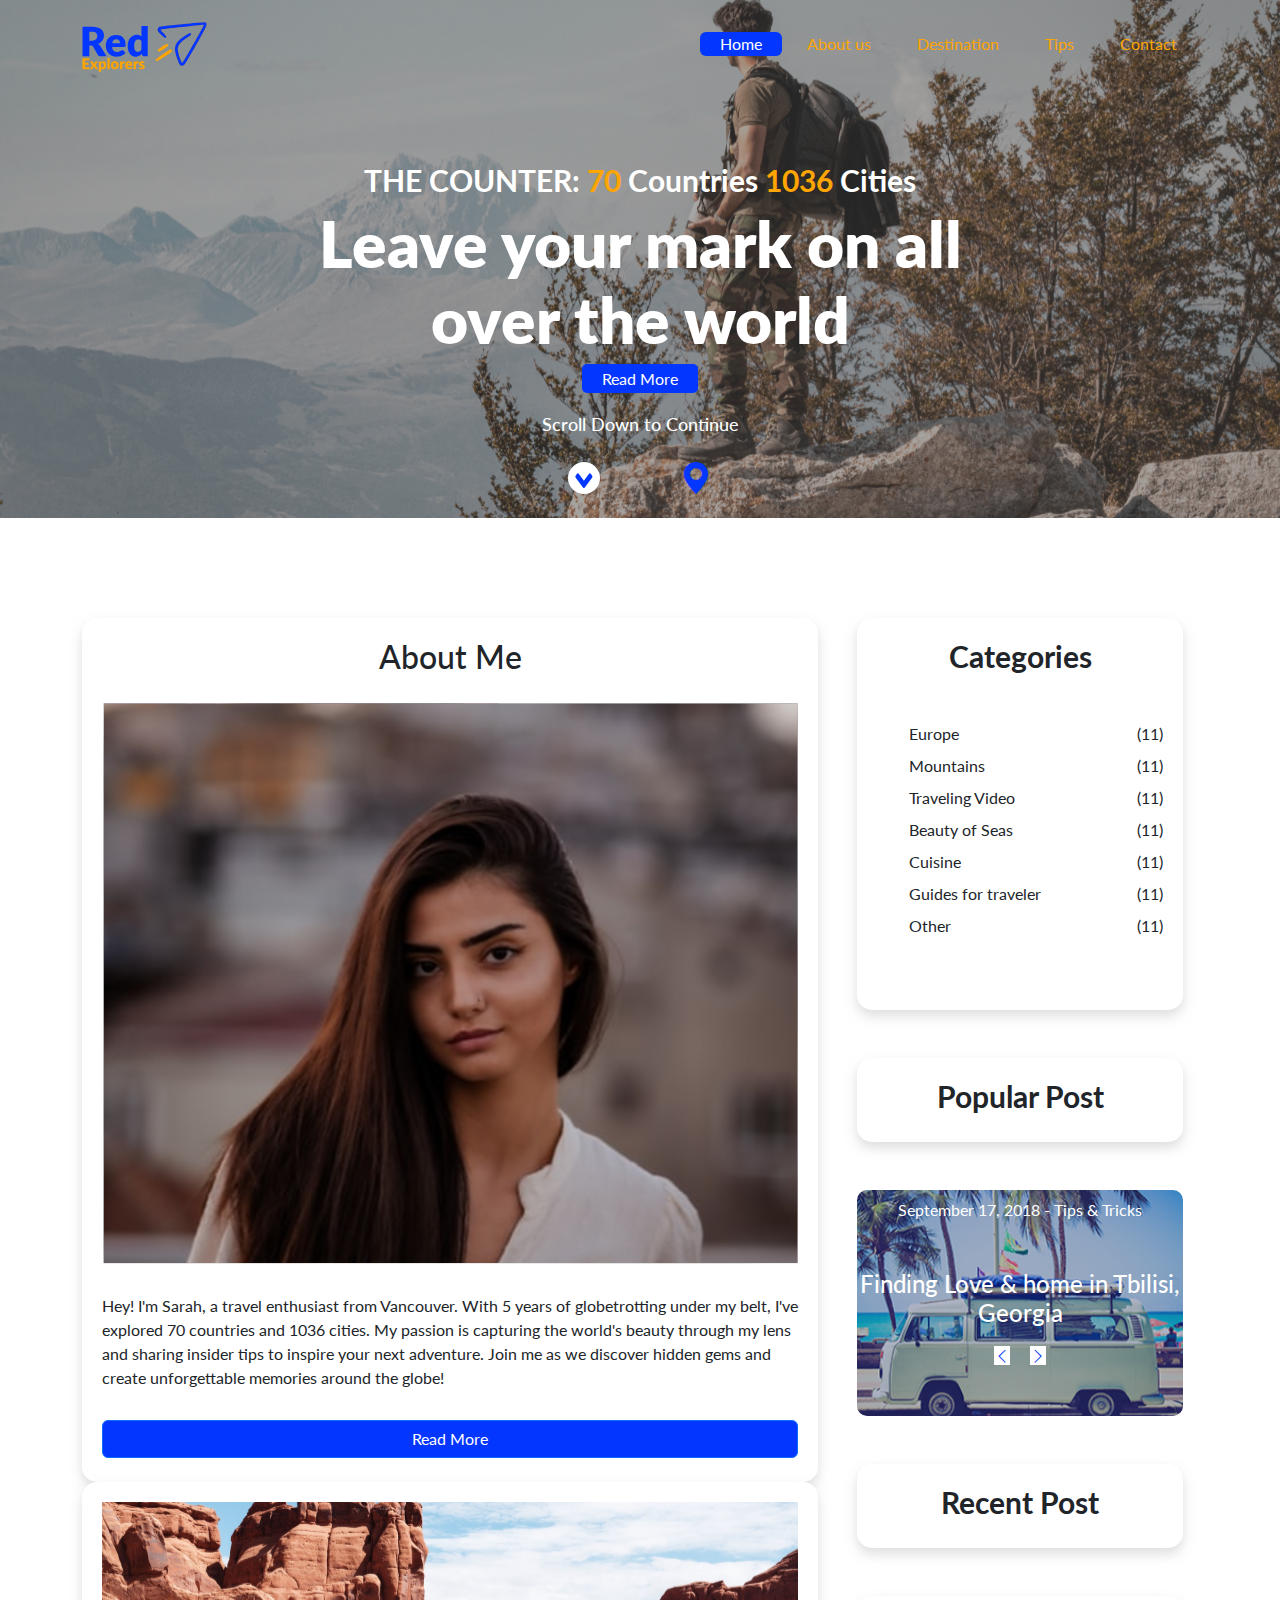
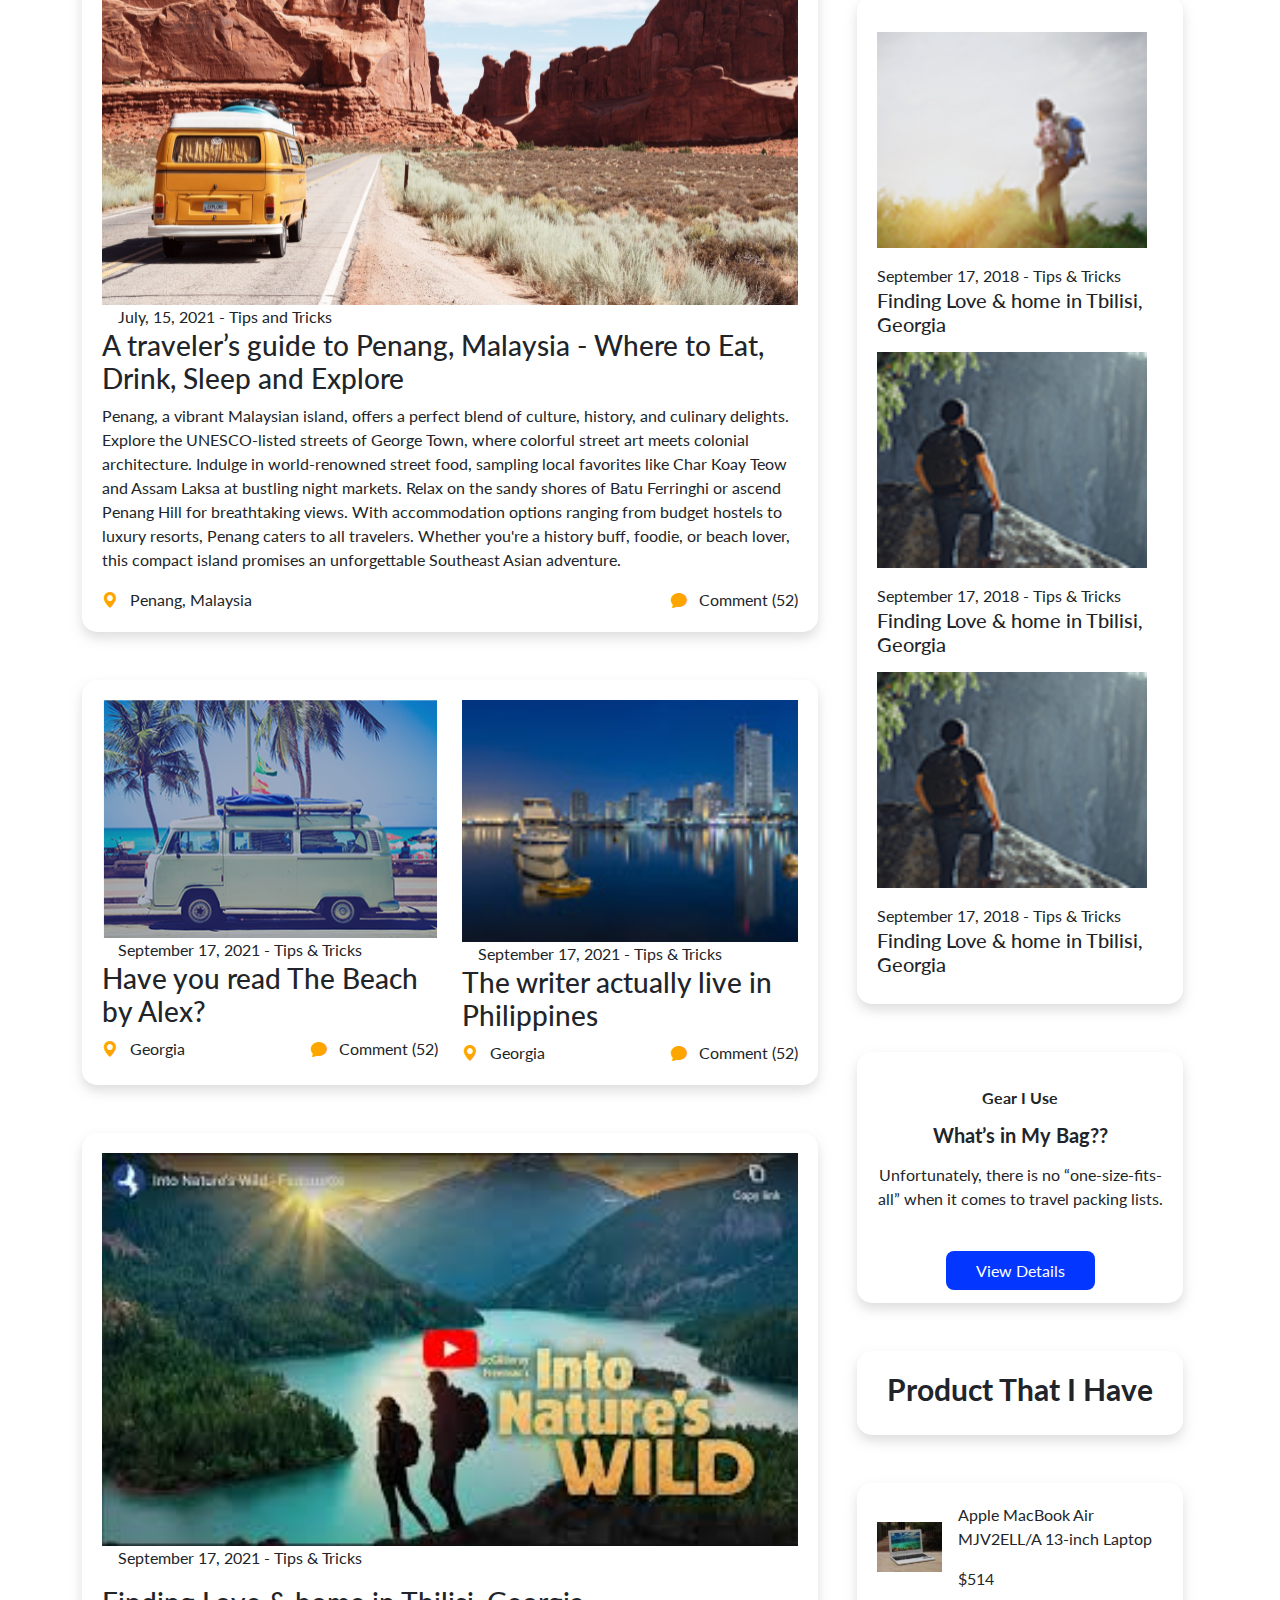
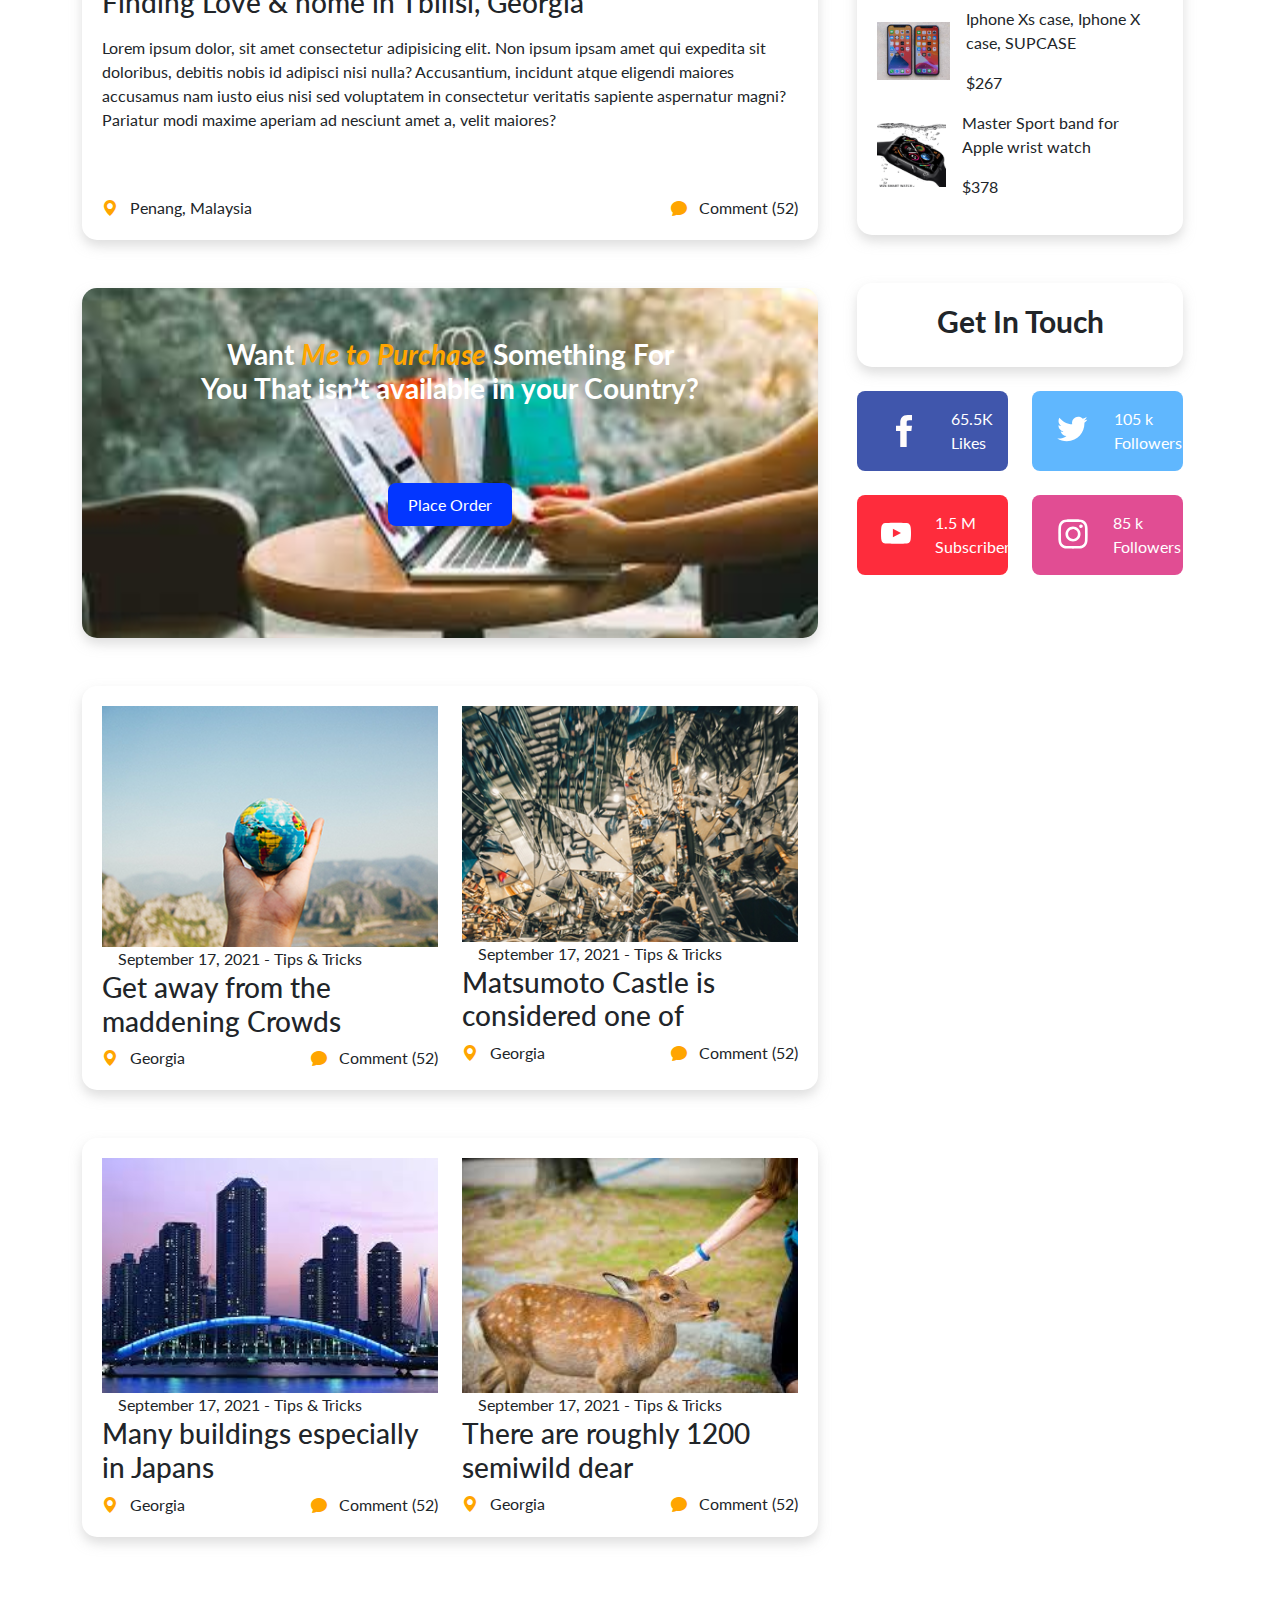
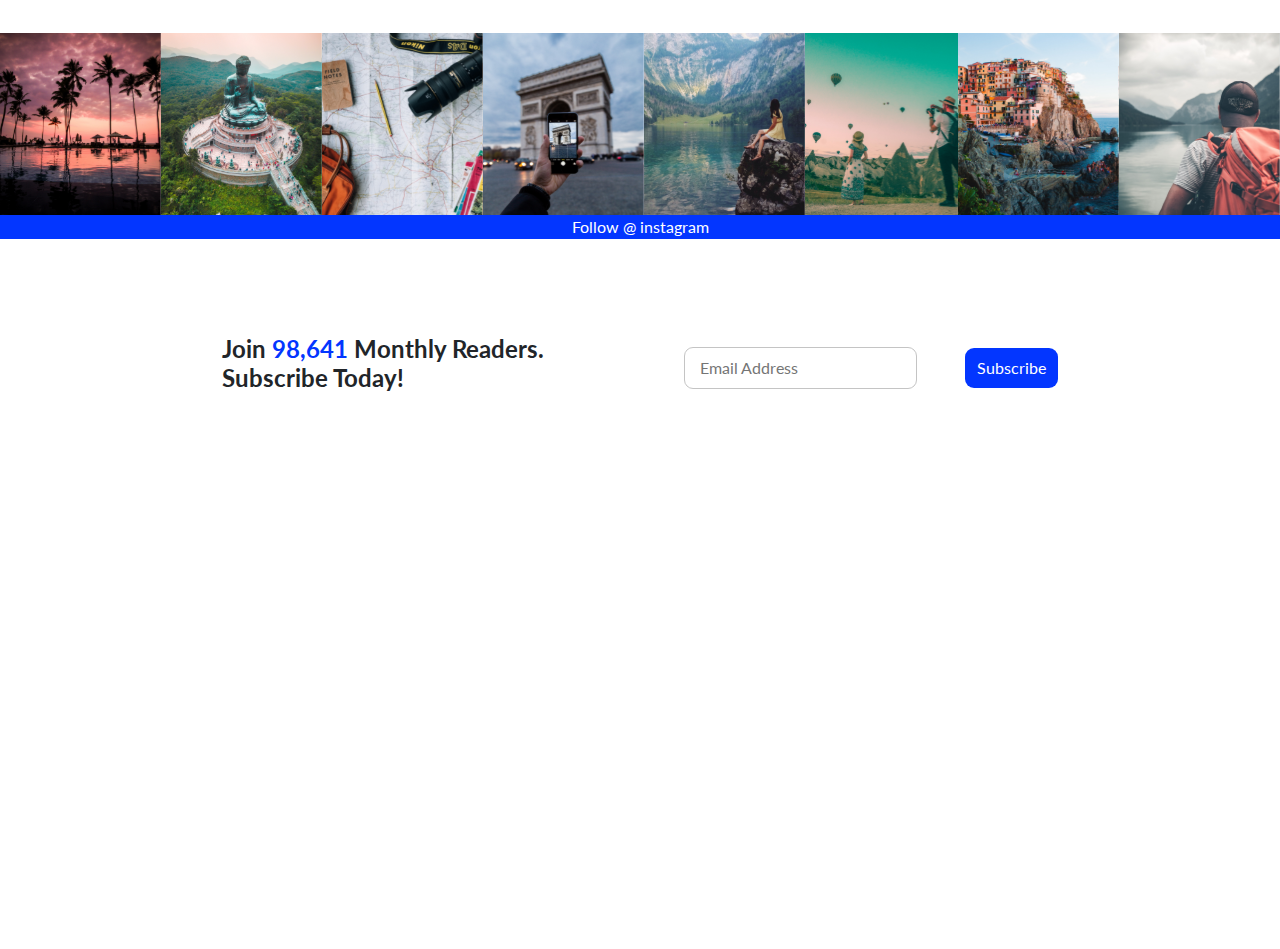
<file: travelApp/index.html>
<!DOCTYPE html>
<html lang="en">
  <head>
    <meta charset="UTF-8" />
    <meta name="viewport" content="width=device-width, initial-scale=1.0" />
    <title>TravelApp</title>
    <link rel="preconnect" href="https://fonts.googleapis.com" />
    <link rel="preconnect" href="https://fonts.gstatic.com" crossorigin />
    <link
      href="https://fonts.googleapis.com/css2?family=Lato:ital,wght@0,100;0,300;0,400;0,700;0,900;1,100;1,300;1,400;1,700;1,900&display=swap"
      rel="stylesheet"
    />
    <link
      href="https://cdn.jsdelivr.net/npm/bootstrap@5.3.3/dist/css/bootstrap.min.css"
      rel="stylesheet"
      integrity="sha384-QWTKZyjpPEjISv5WaRU9OFeRpok6YctnYmDr5pNlyT2bRjXh0JMhjY6hW+ALEwIH"
      crossorigin="anonymous"
    />
    <link
      rel="stylesheet"
      href="https://cdn.jsdelivr.net/npm/bootstrap-icons@1.11.3/font/bootstrap-icons.min.css"
    />
    <link rel="stylesheet" href="./css/style.css" />
  </head>
  <body>
    <header class="header py-3">
      <div class="container">
        <div
          class="d-md-flex justify-content-md-between align-items-md-center d-block text-center"
        >
          <div class="mb-md-0 mb-4">
            <img
              src="./images/navbar/Logo.svg"
              alt=""
              width="133px"
              height="55.67px"
            />
          </div>
          <div class="nav-links">
            <a
              href="#"
              class="btn nav-btn link-nav active"
              data-bs-toggle="button"
              aria-pressed="true"
              >Home</a
            >
            <a
              href="#"
              class="btn nav-btn"
              data-bs-toggle="button"
              aria-pressed="false"
              >About us</a
            >
            <a
              href="#"
              class="btn nav-btn"
              data-bs-toggle="button"
              aria-pressed="false"
              >Destination</a
            >
            <a
              href="#"
              class="btn nav-btn"
              data-bs-toggle="button"
              aria-pressed="false"
              >Tips</a
            >
            <a
              href="#"
              class="btn nav-btn"
              data-bs-toggle="button"
              aria-pressed="false"
              >Contact</a
            >
          </div>
        </div>
        <div class="text-center child-two">
          <h3>
            THE COUNTER: <span class="span-yellow">70</span> Countries
            <span><span class="span-yellow">1036</span> Cities</span>
          </h3>
          <h1>
            <span class="d-md-block">Leave your mark on all </span>
            <span class="d-md-block">over the world</span>
          </h1>
          <a href="#">Read More</a>
          <p>Scroll Down to Continue</p>
          <div class="icons d-flex align-items-center justify-content-center">
            <img src="./images/navbar/down-arrow.svg" alt="" />
            <i class="bi bi-geo-alt-fill"></i>
          </div>
        </div>
      </div>
    </header>

    <!-- content -->
    <section class="content">
      <div class="container">
        <div class="row">
          <div class="col-lg-8">
            <div class="right-content mb-lg-0 mb-5">
              <!-- about me -->
              <div class="about-me pb-4 h-75 mb-5 mb-lg-0 shadow-box">
                <h3 class="text-center">About Me</h3>
                <div class="text-center">
                  <img
                    width="100%"
                    src="./images/content/contentLeft/AboutMe.svg"
                    alt=""
                  />
                </div>
                <p>
                  Hey! I'm Sarah, a travel enthusiast from Vancouver. With 5
                  years of globetrotting under my belt, I've explored 70
                  countries and 1036 cities. My passion is capturing the world's
                  beauty through my lens and sharing insider tips to inspire
                  your next adventure. Join me as we discover hidden gems and
                  create unforgettable memories around the globe!
                </p>
                <a href="#" class="text-center d-block btn btn-primary"
                  >Read More</a
                >
              </div>
              <!-- one-place -->
              <div class="shadow-box one-place">
                <div>
                  <img
                    width="100%"
                    src="./images/content/contentRight/truck.svg"
                    alt=""
                  />
                </div>
                <span class="d-block ps-3"
                  >July, 15, 2021 - Tips and Tricks
                </span>
                <h3>
                  A traveler’s guide to Penang, Malaysia - Where to Eat, Drink,
                  Sleep and Explore
                </h3>
                <p>
                  Penang, a vibrant Malaysian island, offers a perfect blend of
                  culture, history, and culinary delights. Explore the
                  UNESCO-listed streets of George Town, where colorful street
                  art meets colonial architecture. Indulge in world-renowned
                  street food, sampling local favorites like Char Koay Teow and
                  Assam Laksa at bustling night markets. Relax on the sandy
                  shores of Batu Ferringhi or ascend Penang Hill for
                  breathtaking views. With accommodation options ranging from
                  budget hostels to luxury resorts, Penang caters to all
                  travelers. Whether you're a history buff, foodie, or beach
                  lover, this compact island promises an unforgettable Southeast
                  Asian adventure.
                </p>
                <div class="d-flex justify-content-between">
                  <div>
                    <i class="bi bi-geo-alt-fill pe-2 icon-yellow"></i>
                    <span>Penang, Malaysia </span>
                  </div>
                  <div>
                    <i class="bi bi-chat-fill pe-2 icon-yellow"></i>
                    <span>Comment (52)</span>
                  </div>
                </div>
              </div>
              <!-- two-place-1 -->
              <div class="two-place-1 my-5 shadow-box">
                <div class="row">
                  <div class="col-lg-6 mb-3 mb-lg-0">
                    <div>
                      <img
                        width="100%"
                        src="./images/content/contentRight/beach.svg"
                        alt=""
                      />
                    </div>
                    <span class="d-block ps-3"
                      >September 17, 2021 - Tips & Tricks
                    </span>
                    <h3>Have you read The Beach by Alex?</h3>

                    <div class="d-flex justify-content-between align-items-end">
                      <div>
                        <i class="bi bi-geo-alt-fill pe-2 icon-yellow"></i>
                        <span>Georgia </span>
                      </div>
                      <div>
                        <i class="bi bi-chat-fill pe-2 icon-yellow"></i>
                        <span>Comment (52)</span>
                      </div>
                    </div>
                  </div>
                  <div class="col-lg-6 mb-3 mb-lg-0">
                    <div>
                      <img
                        width="100%"
                        src="./images/content/contentRight/philipines.svg"
                        alt=""
                      />
                    </div>
                    <span class="d-block ps-3"
                      >September 17, 2021 - Tips & Tricks
                    </span>
                    <h3>The writer actually live in Philippines</h3>

                    <div class="d-flex justify-content-between align-items-end">
                      <div>
                        <i class="bi bi-geo-alt-fill pe-2 icon-yellow"></i>
                        <span>Georgia </span>
                      </div>
                      <div>
                        <i class="bi bi-chat-fill pe-2 icon-yellow"></i>
                        <span>Comment (52)</span>
                      </div>
                    </div>
                  </div>
                </div>
              </div>
              <!-- youtube-1 -->
              <div class="youtube-1 shadow-box">
                <div>
                  <img
                    width="100%"
                    src="./images/content/contentRight/youtubeTravel.svg"
                    alt=""
                  />
                </div>
                <span class="d-block ps-3"
                  >September 17, 2021 - Tips & Tricks
                </span>
                <h3 class="my-3">Finding Love & home in Tbilisi, Georgia</h3>
                <p>
                  Lorem ipsum dolor, sit amet consectetur adipisicing elit. Non
                  ipsum ipsam amet qui expedita sit doloribus, debitis nobis id
                  adipisci nisi nulla? Accusantium, incidunt atque eligendi
                  maiores accusamus nam iusto eius nisi sed voluptatem in
                  consectetur veritatis sapiente aspernatur magni? Pariatur modi
                  maxime aperiam ad nesciunt amet a, velit maiores?
                </p>
                <div class="d-flex justify-content-between pt-5">
                  <div>
                    <i class="bi bi-geo-alt-fill pe-2 icon-yellow"></i>
                    <span>Penang, Malaysia </span>
                  </div>
                  <div>
                    <i class="bi bi-chat-fill pe-2 icon-yellow"></i>
                    <span>Comment (52)</span>
                  </div>
                </div>
              </div>
              <!-- laptop -->
              <div class="laptop text-center my-5 shadow-box">
                <h3>
                  <span class="d-lg-block"
                    >Want <span class="purchase">Me to Purchase</span> Something
                    For</span
                  >
                  <span class="d-lg-block"
                    >You That isn’t available in your Country?</span
                  >
                </h3>
                <a href="#">Place Order</a>
              </div>
              <!-- two-place-2 -->
              <div class="two-place-2 my-5 shadow-box">
                <div class="row">
                  <div class="col-lg-6 mb-3 mb-lg-0">
                    <div>
                      <img
                        width="100%"
                        src="./images/content/contentRight/place1.svg"
                        alt=""
                      />
                    </div>
                    <span class="d-block ps-3"
                      >September 17, 2021 - Tips & Tricks
                    </span>
                    <h3>Get away from the maddening Crowds</h3>

                    <div class="d-flex justify-content-between align-items-end">
                      <div>
                        <i class="bi bi-geo-alt-fill pe-2 icon-yellow"></i>
                        <span>Georgia </span>
                      </div>
                      <div>
                        <i class="bi bi-chat-fill pe-2 icon-yellow"></i>
                        <span>Comment (52)</span>
                      </div>
                    </div>
                  </div>
                  <div class="col-lg-6 mb-3 mb-lg-0">
                    <div>
                      <img
                        width="100%"
                        src="./images/content/contentRight/place2.svg"
                        alt=""
                      />
                    </div>
                    <span class="d-block ps-3"
                      >September 17, 2021 - Tips & Tricks
                    </span>
                    <h3>Matsumoto Castle is considered one of</h3>

                    <div class="d-flex justify-content-between align-items-end">
                      <div>
                        <i class="bi bi-geo-alt-fill pe-2 icon-yellow"></i>
                        <span>Georgia </span>
                      </div>
                      <div>
                        <i class="bi bi-chat-fill pe-2 icon-yellow"></i>
                        <span>Comment (52)</span>
                      </div>
                    </div>
                  </div>
                </div>
              </div>
              <!-- two-place-3 -->
              <div class="two-place-3 my-5 shadow-box">
                <div class="row">
                  <div class="col-lg-6 mb-3 mb-lg-0">
                    <div>
                      <img
                        width="100%"
                        src="./images/content/contentRight/place3.svg"
                        alt=""
                      />
                    </div>
                    <span class="d-block ps-3"
                      >September 17, 2021 - Tips & Tricks
                    </span>
                    <h3>Many buildings especially in Japans</h3>

                    <div class="d-flex justify-content-between align-items-end">
                      <div>
                        <i class="bi bi-geo-alt-fill pe-2 icon-yellow"></i>
                        <span>Georgia </span>
                      </div>
                      <div>
                        <i class="bi bi-chat-fill pe-2 icon-yellow"></i>
                        <span>Comment (52)</span>
                      </div>
                    </div>
                  </div>
                  <div class="col-lg-6 mb-3 mb-lg-0">
                    <div>
                      <img
                        width="100%"
                        src="./images/content/contentRight/place4.svg"
                        alt=""
                      />
                    </div>
                    <span class="d-block ps-3"
                      >September 17, 2021 - Tips & Tricks
                    </span>
                    <h3>There are roughly 1200 semiwild dear</h3>

                    <div class="d-flex justify-content-between align-items-end">
                      <div>
                        <i class="bi bi-geo-alt-fill pe-2 icon-yellow"></i>
                        <span>Georgia </span>
                      </div>
                      <div>
                        <i class="bi bi-chat-fill pe-2 icon-yellow"></i>
                        <span>Comment (52)</span>
                      </div>
                    </div>
                  </div>
                </div>
              </div>
            </div>
          </div>

          <div class="col-lg-4">
            <div class="left-content">
              <div class="left-column mb-md-0">
                <!-- categories -->
                <div class="categories pb-5 mb-5 shadow-box">
                  <h3 class="text-center mb-5">Categories</h3>
                  <div>
                    <ul>
                      <div class="d-flex justify-content-between mb-2">
                        <li>Europe</li>
                        <span>(11)</span>
                      </div>
                      <div class="d-flex justify-content-between mb-2">
                        <li>Mountains</li>
                        <span>(11)</span>
                      </div>
                      <div class="d-flex justify-content-between mb-2">
                        <li>Traveling Video</li>
                        <span>(11)</span>
                      </div>
                      <div class="d-flex justify-content-between mb-2">
                        <li>Beauty of Seas</li>
                        <span>(11)</span>
                      </div>
                      <div class="d-flex justify-content-between mb-2">
                        <li>Cuisine</li>
                        <span>(11)</span>
                      </div>
                      <div class="d-flex justify-content-between mb-2">
                        <li>Guides for traveler</li>
                        <span>(11)</span>
                      </div>
                      <div class="d-flex justify-content-between mb-4">
                        <li>Other</li>
                        <span>(11)</span>
                      </div>
                    </ul>
                  </div>
                </div>
                <!-- popular post -->
                <div class="popular shadow-box">
                  <h3 class="text-center">Popular Post</h3>
                </div>
                <!-- popular van post -->
                <div class="popular-van-post my-5 pb-5 text-center">
                  <p class="mb-5 pt-2">September 17, 2018 - Tips & Tricks</p>
                  <h4 class="my-3">Finding Love & home in Tbilisi, Georgia</h4>
                  <i class="bi bi-chevron-left me-2"></i>
                  <i class="bi bi-chevron-right ms-2"></i>
                </div>
                <!-- recent post -->
                <div class="recent-post shadow-box">
                  <h3 class="text-center">Recent Post</h3>
                </div>

                <!-- recent multiple -->
                <div class="recent-multiple my-5 shadow-box">
                  <div>
                    <div class="d-xxl-flex d-block align-items-lg-center">
                      <div class="my-3 pe-lg-3">
                        <img
                          width="100%"
                          src="./images/content/contentLeft/recentImg1.svg"
                          alt=""
                        />
                      </div>
                      <div>
                        <span>September 17, 2018 - Tips & Tricks</span>
                        <h5>Finding Love & home in Tbilisi, Georgia</h5>
                      </div>
                    </div>
                    <div class="d-xxl-flex d-block align-items-lg-center">
                      <div class="my-3 pe-lg-3">
                        <img
                          width="100%"
                          src="./images/content/contentLeft/recentImg2.svg"
                          alt=""
                        />
                      </div>
                      <div>
                        <span>September 17, 2018 - Tips & Tricks</span>
                        <h5>Finding Love & home in Tbilisi, Georgia</h5>
                      </div>
                    </div>
                    <div class="d-xxl-flex d-block align-items-lg-center">
                      <div class="my-3 pe-lg-3">
                        <img
                          width="100%"
                          src="./images/content/contentLeft/recentImg3.svg"
                          alt=""
                        />
                      </div>
                      <div>
                        <span>September 17, 2018 - Tips & Tricks</span>
                        <h5>Finding Love & home in Tbilisi, Georgia</h5>
                      </div>
                    </div>
                  </div>
                </div>
                <!-- gear -->
                <div class="gear shadow-box mb-5">
                  <div class="text-center">
                    <h6 class="my-3">Gear I Use</h6>
                    <h5 class="my-3">What’s in My Bag??</h5>
                    <p class="mb-5">
                      Unfortunately, there is no “one-size-fits-all” when it
                      comes to travel packing lists.
                    </p>
                    <a href="#">View Details</a>
                  </div>
                </div>
                <!-- product -->
                <div class="recent-post shadow-box">
                  <h3 class="text-center">Product That I Have</h3>
                </div>
                <!-- product-list -->
                <div class="product-list my-5 shadow-box">
                  <div
                    class="d-lg-flex justify-content-between align-items-center mb-3"
                  >
                    <div>
                      <img
                        width="100%"
                        src="./images/content/contentLeft/product-1.svg"
                        alt=""
                      />
                    </div>
                    <div class="ps-3">
                      <p>Apple MacBook Air MJV2ELL/A 13-inch Laptop</p>
                      <span>$514</span>
                    </div>
                  </div>
                  <div
                    class="d-lg-flex justify-content-between align-items-center mb-3"
                  >
                    <div>
                      <img
                        width="100%"
                        src="./images/content/contentLeft/product-2.svg"
                        alt=""
                      />
                    </div>
                    <div class="ps-3">
                      <p>Iphone Xs case, Iphone X case, SUPCASE</p>
                      <span>$267</span>
                    </div>
                  </div>
                  <div
                    class="d-lg-flex justify-content-between align-items-center mb-3"
                  >
                    <div>
                      <img
                        width="100%"
                        src="./images/content/contentLeft/product-3.svg"
                        alt=""
                      />
                    </div>
                    <div class="ps-3">
                      <p>Master Sport band for Apple wrist watch</p>
                      <span>$378</span>
                    </div>
                  </div>
                </div>
                <!-- touch -->
                <div class="touch shadow-box">
                  <h3 class="text-center">Get In Touch</h3>
                </div>
                <!-- social -->
                <div class="social">
                  <div class="row">
                    <div class="col-lg-6">
                      <div
                        class="d-flex justify-content-evenly my-4 pt-3 facebook"
                      >
                        <div class="px-4 align-items-center pt-2">
                          <img
                            src="./images/content/contentLeft/facebook.svg"
                            alt=""
                          />
                        </div>
                        <p>
                          <span class="d-block">65.5K</span>
                          <span class="d-block"> Likes</span>
                        </p>
                      </div>
                      <div
                        class="d-flex justify-content-evenly my-4 pt-3 youtube"
                      >
                        <div class="px-4 align-items-center pt-2">
                          <img
                            src="./images/content/contentLeft/youtube.svg"
                            alt=""
                          />
                        </div>
                        <p>
                          <span class="d-block">1.5 M</span>
                          <span class="d-block"> Subscribers</span>
                        </p>
                      </div>
                    </div>
                    <div class="col-lg-6">
                      <div
                        class="d-flex justify-content-evenly my-4 pt-3 twitter"
                      >
                        <div class="px-4 align-items-center pt-2">
                          <img
                            src="./images/content/contentLeft/twitter.svg"
                            alt=""
                          />
                        </div>
                        <p>
                          <span class="d-block">105 k</span>
                          <span class="d-block"> Followers</span>
                        </p>
                      </div>
                      <div
                        class="d-flex justify-content-evenly my-4 pt-3 insta"
                      >
                        <div class="px-4 align-items-center pt-2">
                          <img
                            src="./images/content/contentLeft/insta.svg"
                            alt=""
                          />
                        </div>
                        <p>
                          <span class="d-block">85 k</span>
                          <span class="d-block"> Followers</span>
                        </p>
                      </div>
                    </div>
                  </div>
                </div>
              </div>
            </div>
          </div>
        </div>
      </div>
    </section>

    <!-- places -->
    <section class="places my-5">
      <div class="container-fluid px-0">
        <div class="horizontal-places">
          <div class="location-pics d-flex">
            <div>
              <img width="100%" src="./images/places/img1.svg" alt="" />
            </div>
            <div>
              <img width="100%" src="./images/places/img2.svg" alt="" />
            </div>
            <div>
              <img width="100%" src="./images/places/img3.svg" alt="" />
            </div>
            <div>
              <img width="100%" src="./images/places/img4.svg" alt="" />
            </div>
            <div>
              <img width="100%" src="./images/places/img5.svg" alt="" />
            </div>
            <div>
              <img width="100%" src="./images/places/img6.svg" alt="" />
            </div>
            <div>
              <img width="100%" src="./images/places/img7.svg" alt="" />
            </div>
            <div>
              <img width="100%" src="./images/places/img8.svg" alt="" />
            </div>
          </div>

          <a class="follow-insta d-flex justify-content-center" href="#">
            Follow @ instagram</a
          >
        </div>
      </div>
    </section>
    <!-- subscribe -->

    <section class="subscribe py-5">
      <div class="container">
        <div
          class="subscribe-wrapper d-lg-flex justify-content-lg-evenly align-items-lg-center"
        >
          <div class="join-wrapper">
            <h4>
              <span class="d-lg-block"
                >Join <span>98,641</span> Monthly Readers.</span
              >
              <span class="d-lg-block">Subscribe Today!</span>
            </h4>
          </div>
          <div class="d-lg-flex gap-5 email-wrapper align-items-lg-center">
            <input type="text" placeholder="Email Address" />

            <a href="#"> Subscribe </a>
          </div>
        </div>
      </div>
    </section>
    <div style="margin-bottom: 500px"></div>
  </body>
</html>
</file>
<file: travelApp/css/style.css>
:root {
  --primary: #0336ff;
  --secondry: #ffa500;
  --colorWhite: #ffffff;
}

* {
  margin: 0px;
  padding: 0px;
  box-sizing: border-box;
}
body {
  font-family: "Lato", sans-serif;
}

/* reuse classes */
a {
  text-decoration: none;
}
ul li {
  list-style: none;
}

.shadow-box {
  padding: 20px;
  background-color: var(--colorWhite);
  box-shadow: 0px 6px 12px 0px rgba(189, 189, 189, 0.5);
  border-radius: 15px;
}

/* header */
.header {
  background: url(/travelApp/images/navbar/bgImg.svg);
  background-repeat: no-repeat;
  background-size: cover;
  background-position: center;
}
.header > div > div:nth-child(2) {
  color: var(--colorWhite);
  padding-top: 90px;
}
.header .nav-links .nav-btn {
  color: var(--secondry);
  transition: all 0.3s ease;
}
.header .nav-links .nav-btn:hover {
  opacity: 0.8;
  color: var(--colorWhite);
}
.header .nav-links .nav-btn.active {
  background-color: var(--primary) !important;
  color: white !important;
  border: none !important;
}
.nav-links a {
  padding: 0px 20px;
}
.header > div > div:nth-child(2) h3 {
  font-weight: 700;
  font-size: 30px;
}
.header > div > div:nth-child(2) h1 {
  font-weight: 800;
  font-size: 64px;
}
.header > div > div:nth-child(2) a {
  color: var(--colorWhite);
  border-radius: 5px;
  padding: 5px 20px;
  background-color: var(--primary);
}
.span-yellow {
  color: var(--secondry);
}
.child-two p {
  margin-top: 20px;
  font-weight: 500;
  font-size: 18px;
}
.icons i:nth-child(1) {
  background-color: var(--colorWhite);
  color: var(--primary);
  padding: 8px;
  font-size: 10px;
  font-weight: bold;
  border-radius: 100px;
}
.icons i:nth-child(2) {
  color: var(--primary);
  padding-left: 80px;
  font-size: xx-large;
}
/* content */
.content {
  margin-top: 100px;
}
.left-column h3 {
  font-weight: 700;
  font-size: 30px;
}
/* about-me */
/* .about-me {
  padding: 20px;
  background-color: #ffffff;
  box-shadow: 0px 6px 12px 0px rgba(189, 189, 189, 0.5);
  border-radius: 15px;
} */

.about-me {
  padding-bottom: 500px;
}
.about-me a {
  background-color: var(--primary);
  /* margin: 0px 80px;
  padding: 5px 15px; */
}
.right-content > div:nth-child(1) h3 {
  font-size: 32px;
  font-weight: 500;
  margin-bottom: 25px;
}
.right-content > div:nth-child(1) p {
  margin: 30px 0px;
}
.left-content {
  padding: 0px 15px;
}
.icon-yellow {
  color: var(--secondry);
}
/* repeated */
/* .right-content > div:nth-child(1) {
  padding: 20px;
  background-color: #ffffff;
  box-shadow: 0px 6px 12px 0px rgba(189, 189, 189, 0.5);
  border-radius: 15px;
}
.categories {
  padding: 20px;
  background-color: #ffffff;
  box-shadow: 0px 6px 12px 0px rgba(189, 189, 189, 0.5);
  border-radius: 15px;
} */

.popular-van-post {
  background: url(/travelApp/images/content/contentLeft/popular.svg) no-repeat;
  background-size: cover;
  background-position: center;
  color: var(--colorWhite);
  border-radius: 10px;
}
.popular-van-post i {
  background-color: var(--colorWhite);
  color: var(--primary);
}
.gear h6,
.gear h5 {
  font-weight: 700;
}
.gear a {
  background-color: var(--primary);
  color: var(--colorWhite);
  padding: 10px 30px;
  border-radius: 8px;
}
@media only screen and (max-width: 991px) {
  .product-list {
    text-align: center;
  }
  .product-list p,
  .product-list span {
    font-size: 30px;
    margin-bottom: 20px;
  }
}

.facebook {
  background-color: #4056ac;
  color: var(--colorWhite);
  border-radius: 8px;
}
.facebook > div {
  padding-right: 70px;
}
.youtube {
  background-color: #fe2c3c;
  color: var(--colorWhite);
  border-radius: 8px;
}
.twitter {
  background-color: #60b7fe;
  color: var(--colorWhite);
  border-radius: 8px;
}
.insta {
  background-color: #e14d93;
  color: var(--colorWhite);
  border-radius: 8px;
}
.laptop {
  background: url(/travelApp/images/content/contentRight/laptop.svg) no-repeat;
  background-size: cover;
  background-position: center;
  color: var(--colorWhite);
  height: 350px;
}
.laptop h3 {
  font-weight: 700;
  padding: 30px 0px 80px 0px;
}
.purchase {
  color: var(--secondry);
  font-style: oblique;
}
.laptop a {
  background-color: var(--primary);
  color: var(--colorWhite);
  padding: 12px 20px;
  border-radius: 8px;
}
/* places */
.follow-insta {
  text-align: center;
  background-color: var(--primary);
  color: white;
  text-decoration: none;
}
/* join-wrapper */
.join-wrapper h4 {
  font-weight: 700;
}
.join-wrapper h4 > span:nth-child(1) span {
  color: var(--primary);
}
.email-wrapper input {
  color: #e0e0e0;
  border-radius: 9px;
  border: 1px solid #c4c4c4;
  padding: 8px 15px;
}
.email-wrapper a {
  background-color: var(--primary);
  color: var(--colorWhite);
  padding: 8px 12px;
  border-radius: 9px;
}
</file>
